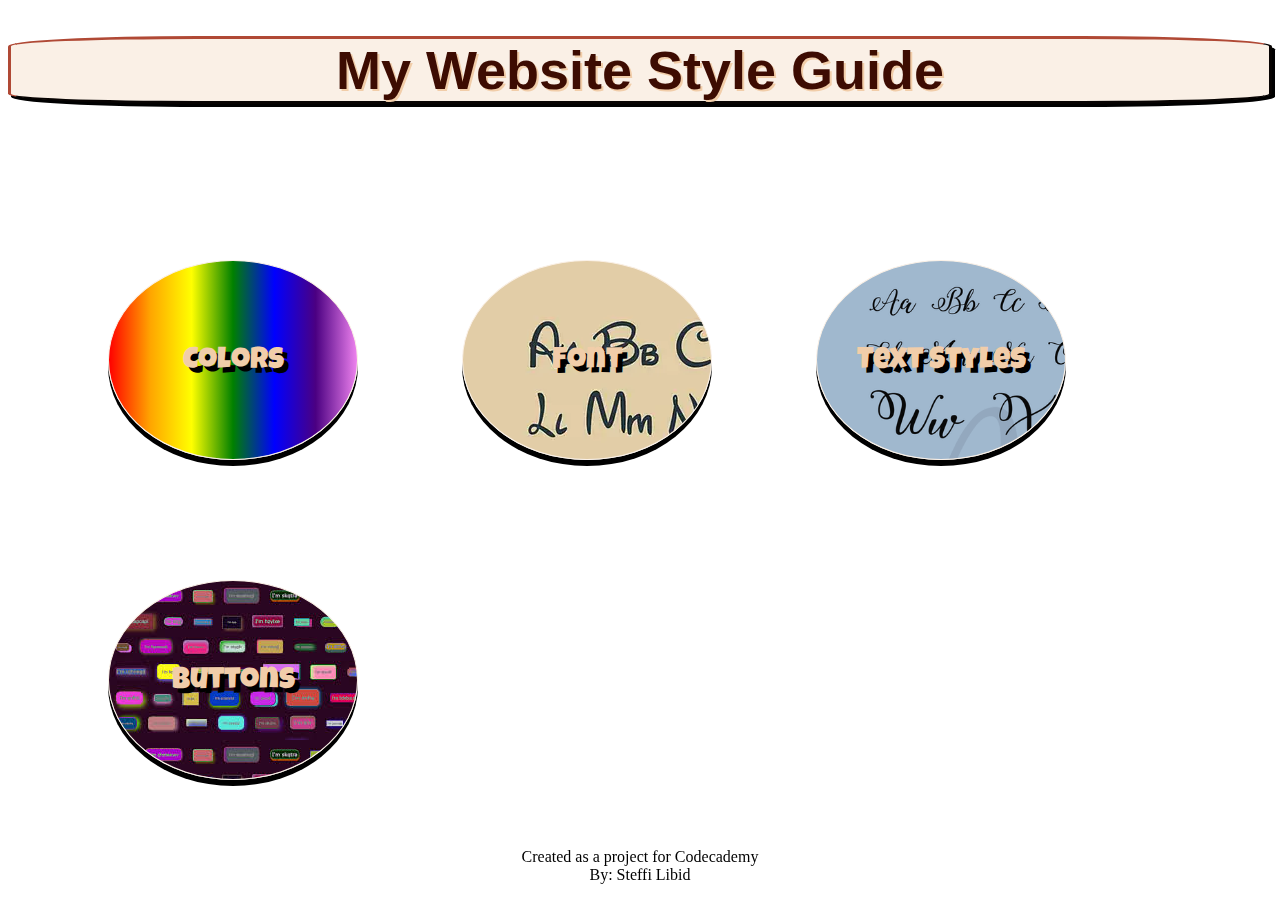
<file: index.html>
<!DOCTYPE html>
<html lang="en">
<head>
    <title>Website Design System</title>
    <link rel="stylesheet" href="resources\index.css\index.css">
    <link href="https://fonts.googleapis.com/css2?family=Luckiest+Guy&family=Permanent+Marker&display=swap" rel="stylesheet">
</head>
    <body>
        <!-- banner -->
        <h1>My Website Style Guide</h1>
        
        <!-- Content -->
            <div class="maincolor"><a href="colors.html">Colors</a></div>
            <div class="mainfont"><a href="fonts.html">Font</a></div>
            <div class="maintext"><a href="text.html">Text Styles</a></div>
            <div class="buttons"><a href="buttons.html">Buttons</a></div>

    </body>
    <footer>
        <p>Created as a project for Codecademy <br>By: Steffi Libid</p>
    </footer>
</html>
</file>
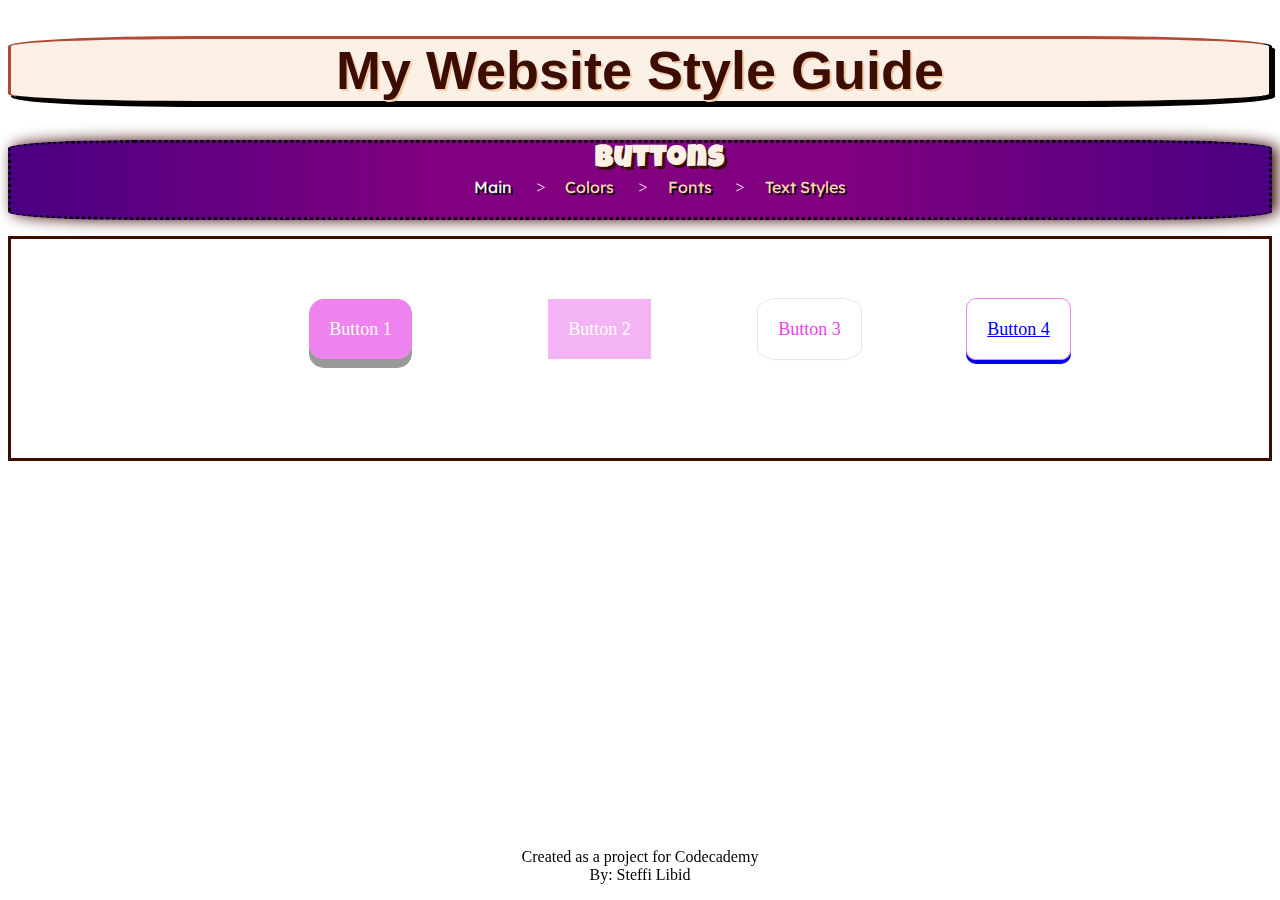
<file: buttons.html>
<!DOCTYPE html>
<html lang="en">
    <head>
        <meta name="viewport" content="width=device-width, initial-scale=1">
        <title>Buttons</title>
        <link rel="stylesheet" href="resources\buttons.css\buttons.css">
            <link href="https://fonts.googleapis.com/css2?family=Lexend:wght@300&family=Luckiest+Guy&family=Paytone+One&family=Permanent+Marker&family=Sono&display=swap" rel="stylesheet">
    </head>
    <body>
        <!-- banner -->
        <h1 id="header">My Website Style Guide</h1>

        <!-- breadcrumb -->
        <ul class="breadcrumb">
            <div><h2>Buttons</h2></div>
            <li><a href="index.html">Main</a></li>
            <li class="attribute"><a href="colors.html">Colors</a></li>
            <li class="attribute"><a href="fonts.html">Fonts</a></li>
            <li class="attribute"><a href="text.html">Text Styles</a></li>
        </ul>

        <!-- container -->
        <main class="container">
            <div class="buttons">
                <a href="#header" class="button1">Button 1</a>
                <a href="#header" class="button2">Button 2</a>
                <a href="#header" class="button3">Button 3</a>
                <a href="#header" class="button4">Button 4</a>
             </div>
        </main>
    </body>
    <footer>
        <p>Created as a project for Codecademy <br>By: Steffi Libid</p>
    </footer>
</html>
</file>
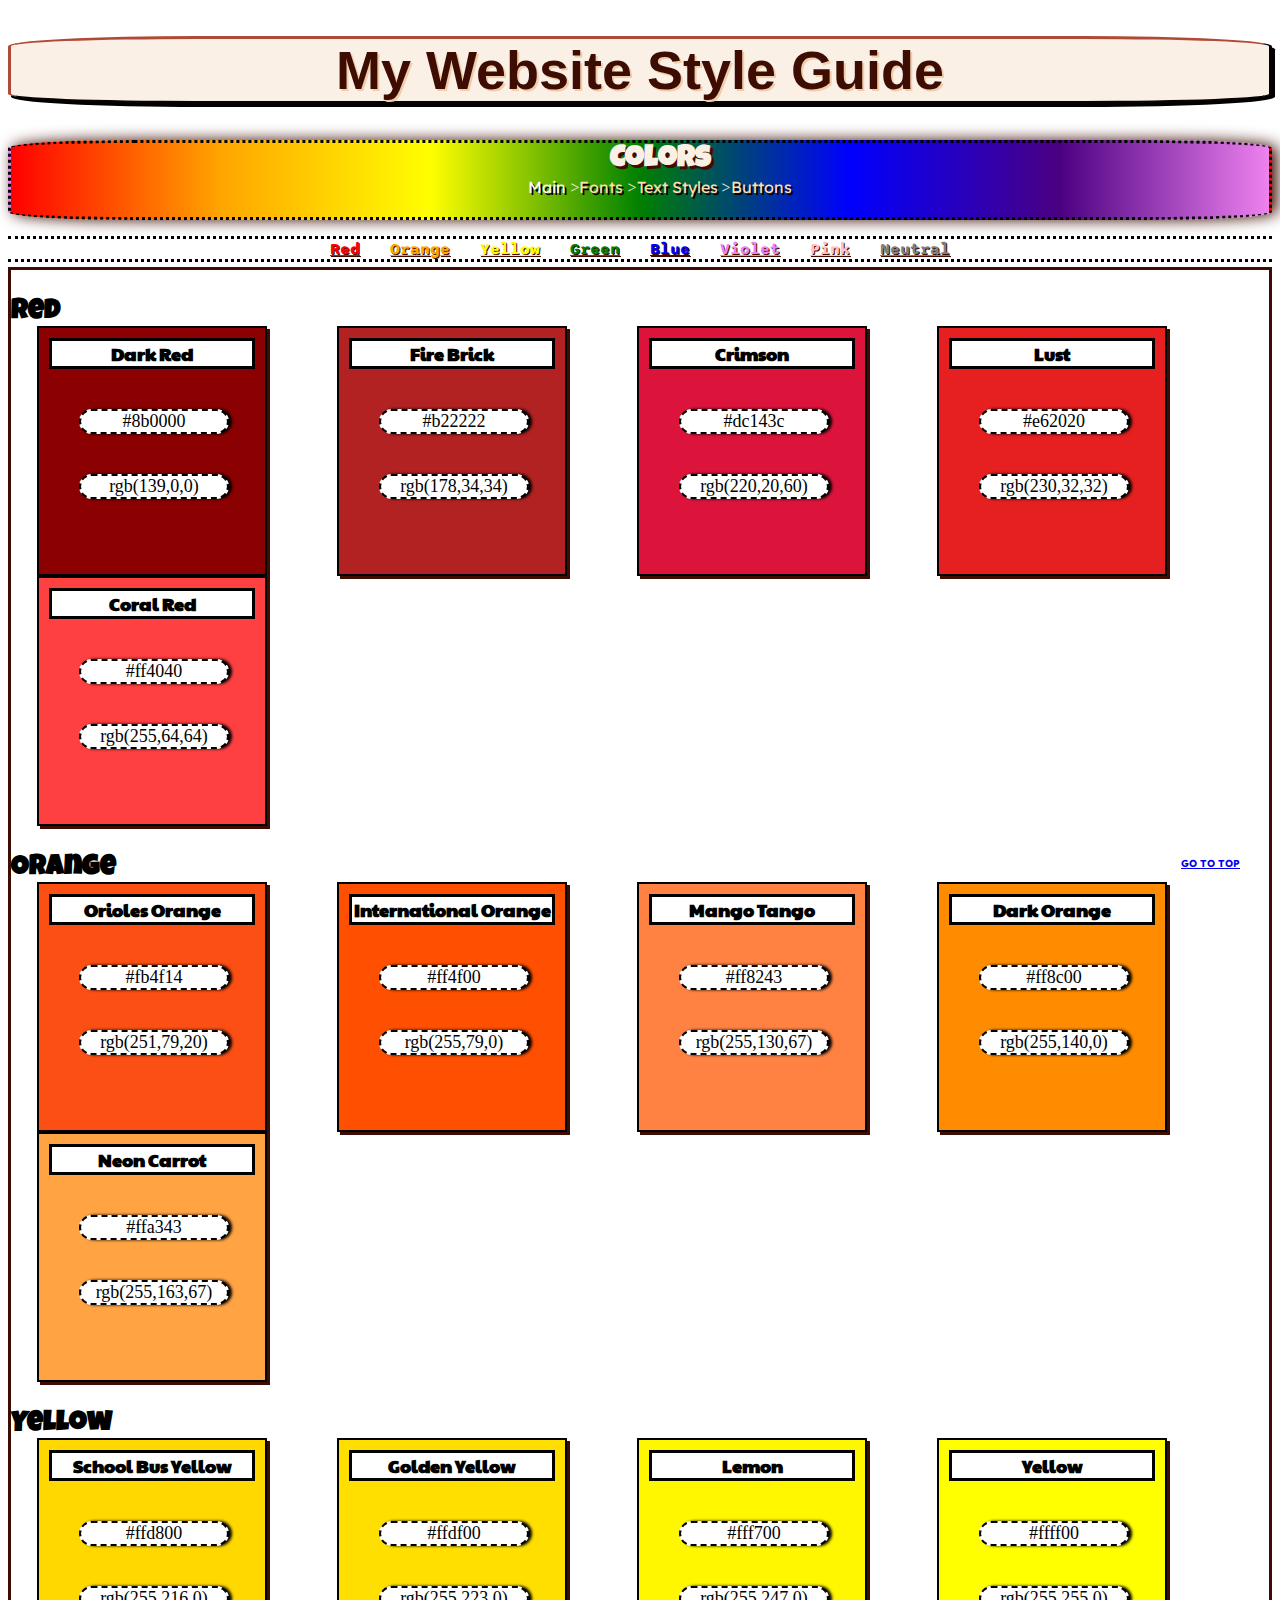
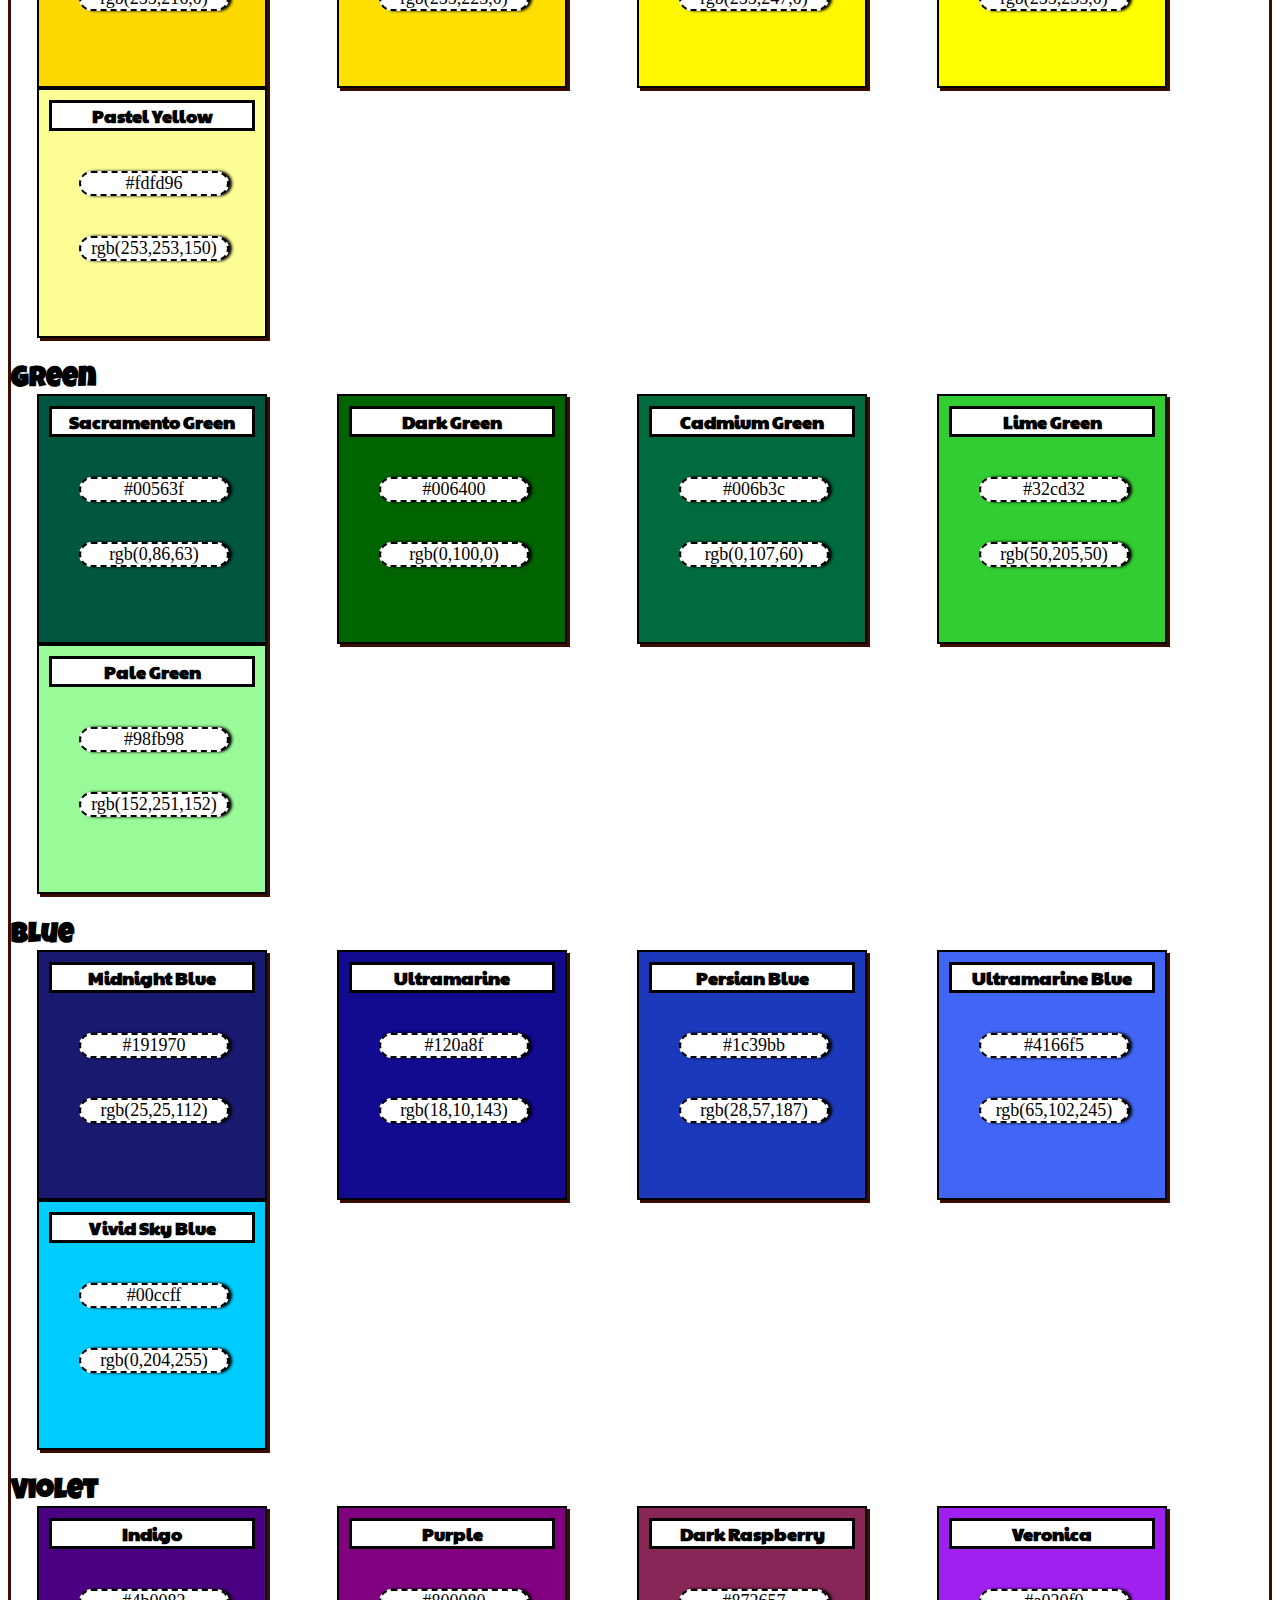
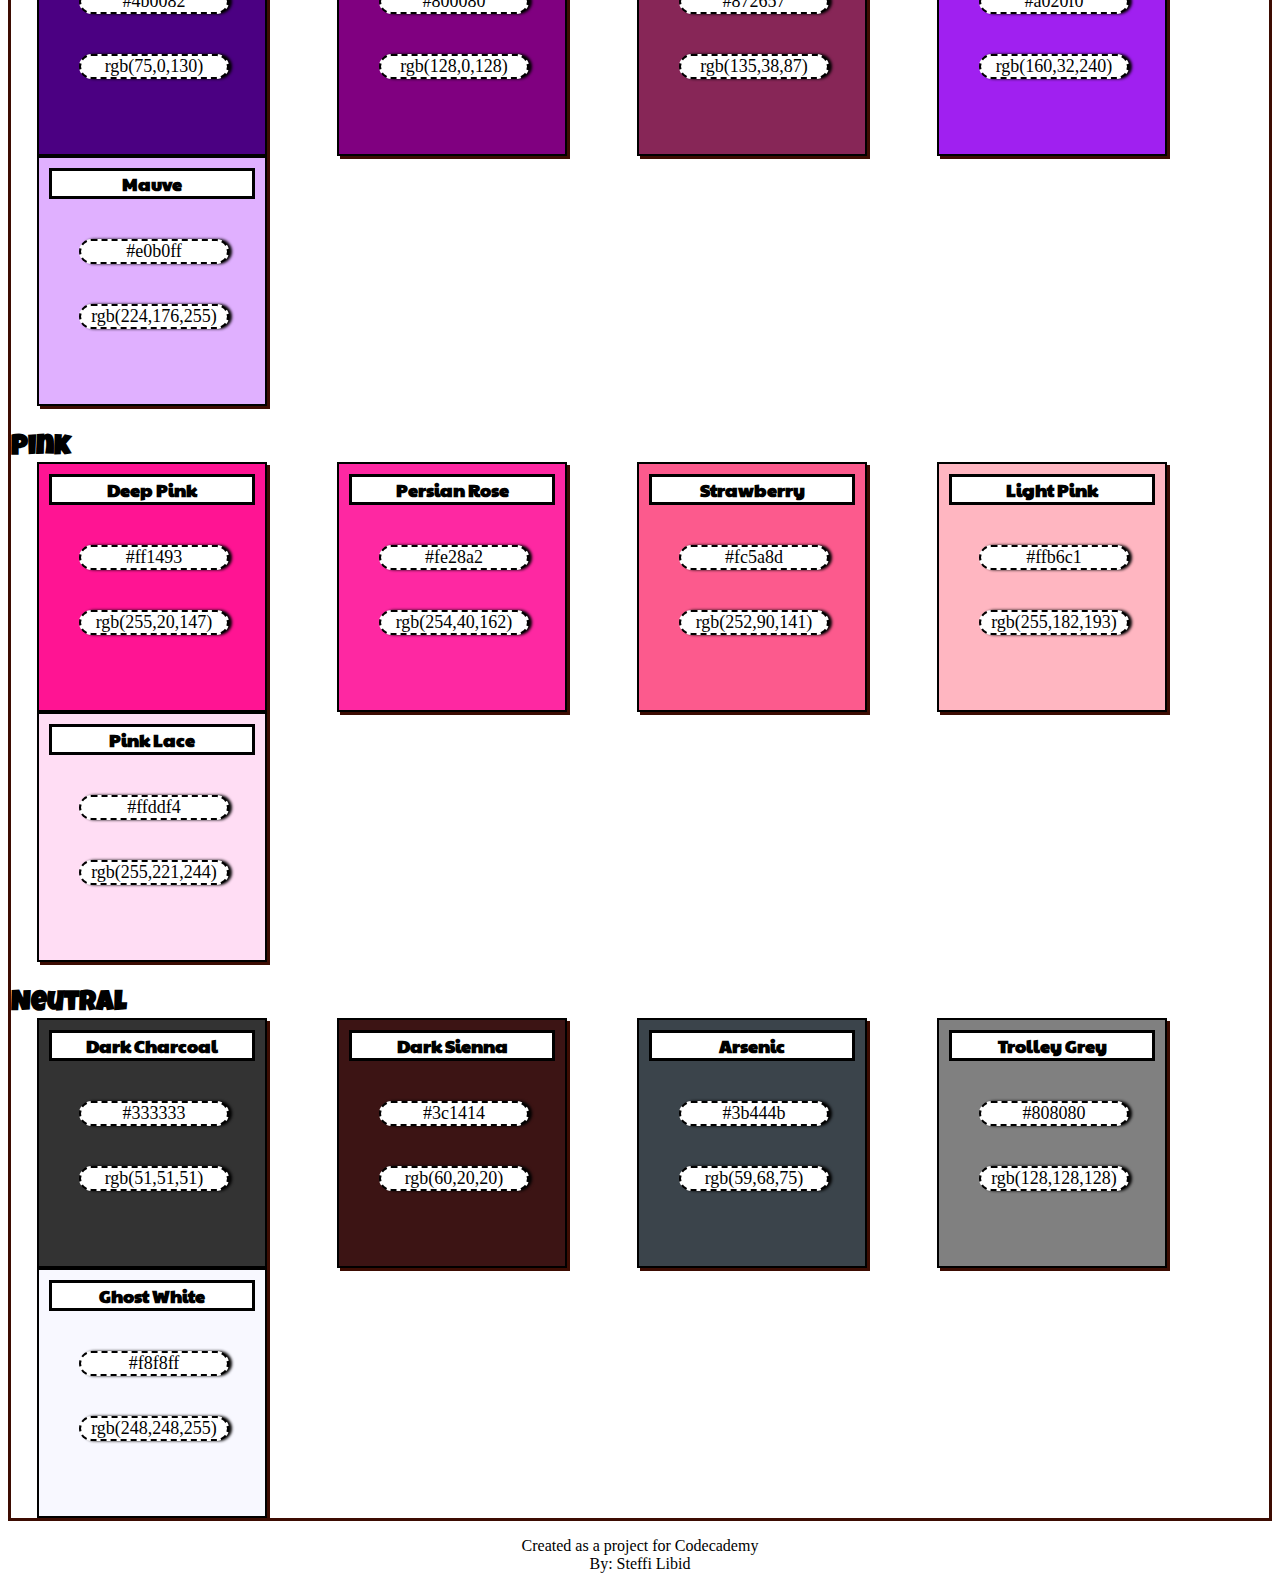
<file: colors.html>
<!DOCTYPE html>
<html lang="en">
    <head>
        <title>Colors</title>
        <link rel="stylesheet" href=resources\colors.css\colors.css>
        <link href="https://fonts.googleapis.com/css2?family=Lexend:wght@300&family=Luckiest+Guy&family=Paytone+One&family=Permanent+Marker&family=Sono&display=swap" rel="stylesheet">
    </head>
    <body>
    <!-- banner -->
    <div id="banner">
        <h1>My Website Style Guide</h1>
    </div>

    <!-- breadcrumb -->
        <ul class="breadcrumb">
            <div><h2>Colors</h2></div>
            <li><a href="index.html">Main</a></li>
            <li class="attribute"><a href="fonts.html">Fonts</a></li>
            <li class="attribute"><a href="text.html">Text Styles</a></li>
            <li class="attribute"><a href="buttons.html">Buttons</a></li>
        </ul>

    <!-- Content Colors -->
    <nav>
        <div class="navcolor"></div>
            <a href="#red" class="navred">Red</a>
            <a href="#orange" class="navorange">Orange</a>
            <a href="#yellow" class="navyellow">Yellow</a>
            <a href="#green" class="navgreen">Green</a>
            <a href="#blue" class="navblue">Blue</a>
            <a href="#violet" class="navviolet">Violet</a>
            <a href="#pink" class="navpink">Pink</a>
            <a href="#neutral" class="navneutral">Neutral</a>
    </nav>
    
    <!-- container  -->

    <div class="container">
        <!-- Red -->
        <h3 id="red">Red</h3>
            <div class="panel dark-red">
                <p class="color-label">Dark Red</p>
                <p class="hex">#8b0000</p>
                <p class="rgb">rgb(139,0,0)</p>
            </div>
            <div class="panel fire-brick">
                <p class="color-label">Fire Brick</p>
                <p class="hex">#b22222</p>
                <p class="rgb">rgb(178,34,34)</p>
            </div>
            <div class="panel crimson">
                <p class="color-label">Crimson</p>
                <p class="hex">#dc143c</p>
                <p class="rgb">rgb(220,20,60)</p>
            </div>
            <div class="panel lust">
                <p class="color-label">Lust</p>
                <p class="hex">#e62020</p>
                <p class="rgb">rgb(230,32,32)</p>
            </div>
           
            <div class="panel coral-red">
                <p class="color-label">Coral Red</p>
                <p class="hex">#ff4040</p>
                <p class="rgb">rgb(255,64,64)</p>
            </div>
  

            <!-- Orange -->
            <h3 id="orange">Orange</h3>
            <div class="panel orioles-orange">
                <p class="color-label">Orioles Orange</p>
                <p class="hex">#fb4f14</p>
                <p class="rgb">rgb(251,79,20)</p>
            </div>
            <div class="panel international-orange">
                <p class="color-label">International Orange</p>
                <p class="hex">#ff4f00</p>
                <p class="rgb">rgb(255,79,0)</p>
            </div>
            <div class="panel mango-tango">
                <p class="color-label">Mango Tango</p>
                <p class="hex">#ff8243</p>
                <p class="rgb">rgb(255,130,67)</p>
            </div>
            <div class="panel dark-orange">
                <p class="color-label">Dark Orange</p>
                <p class="hex">#ff8c00</p>
                <p class="rgb">rgb(255,140,0)</p>
            </div>
            <div class="panel neon-carrot">
                <p class="color-label">Neon Carrot</p>
                <p class="hex">#ffa343</p>
                <p class="rgb">rgb(255,163,67)</p>
            </div>

            <!-- Yellow -->
            <h3 id="yellow">Yellow</h3>
            <div class="panel school-bus-yellow">
                <p class="color-label">School Bus Yellow</p>
                <p class="hex">#ffd800</p>
                <p class="rgb">rgb(255,216,0)</p>
            </div>
            <div class="panel golden-yellow">
                <p class="color-label">Golden Yellow</p>
                <p class="hex">#ffdf00</p>
                <p class="rgb">rgb(255,223,0)</p>
            </div>
            <div class="panel lemon">
                <p class="color-label">Lemon</p>
                <p class="hex">#fff700</p>
                <p class="rgb">rgb(255,247,0)</p>
            </div>
            <div class="panel yellow">
                <p class="color-label">Yellow</p>
                <p class="hex">#ffff00</p>
                <p class="rgb">rgb(255,255,0)</p>
            </div>
            <div class="panel pastel-yellow">
                <p class="color-label">Pastel Yellow</p>
                <p class="hex">#fdfd96</p>
                <p class="rgb">rgb(253,253,150)</p>
            </div>

            <!-- Green -->
            <h3 id="green">Green</h3>
            <div class="panel sacramento-green">
                <p class="color-label">Sacramento Green</p>
                <p class="hex">#00563f</p>
                <p class="rgb">rgb(0,86,63)</p>
            </div>
            <div class="panel dark-green">
                <p class="color-label">Dark Green</p>
                <p class="hex">#006400</p>
                <p class="rgb">rgb(0,100,0)</p>
            </div>
            <div class="panel cadmium-green">
                <p class="color-label">Cadmium Green</p>
                <p class="hex">#006b3c</p>
                <p class="rgb">rgb(0,107,60)</p>
            </div>
            <div class="panel lime-green">
                <p class="color-label">Lime Green</p>
                <p class="hex">#32cd32</p>
                <p class="rgb">rgb(50,205,50)</p>
            </div>
            <div class="panel pale-green">
                <p class="color-label">Pale Green</p>
                <p class="hex">#98fb98</p>
                <p class="rgb">rgb(152,251,152)</p>
            </div>

            <!-- Blue -->
            <h3 id="blue">Blue</h3>
            <div class="panel midnight-blue">
                <p class="color-label">Midnight Blue</p>
                <p class="hex">#191970</p>
                <p class="rgb">rgb(25,25,112)</p>
            </div>
            <div class="panel ultramarine">
                <p class="color-label">Ultramarine</p>
                <p class="hex">#120a8f</p>
                <p class="rgb">rgb(18,10,143)</p>
            </div>
            <div class="panel persian-blue">
                <p class="color-label">Persian Blue</p>
                <p class="hex">#1c39bb</p>
                <p class="rgb">rgb(28,57,187)</p>
            </div>
            <div class="panel ultramarine-blue">
                <p class="color-label">Ultramarine Blue</p>
                <p class="hex">#4166f5</p>
                <p class="rgb">rgb(65,102,245)</p>
            </div>
            <div class="panel vivid-sky-blue">
                <p class="color-label">Vivid Sky Blue</p>
                <p class="hex">#00ccff</p>
                <p class="rgb">rgb(0,204,255)</p>
            </div>

            <!-- Violet -->
            <h3 id="violet">Violet</h3>
            <div class="panel indigo">
                <p class="color-label">Indigo</p>
                <p class="hex">#4b0082</p>
                <p class="rgb">rgb(75,0,130)</p>
            </div>
            <div class="panel purple">
                <p class="color-label">Purple</p>
                <p class="hex">#800080</p>
                <p class="rgb">rgb(128,0,128)</p>
            </div>
            <div class="panel dark-rasberry">
                <p class="color-label">Dark Raspberry</p>
                <p class="hex">#872657</p>
                <p class="rgb">rgb(135,38,87)</p>
            </div>
            <div class="panel veronica">
                <p class="color-label">Veronica</p>
                <p class="hex">#a020f0</p>
                <p class="rgb">rgb(160,32,240)</p>
            </div>
            <div class="panel mauve">
                <p class="color-label">Mauve</p>
                <p class="hex">#e0b0ff</p>
                <p class="rgb">rgb(224,176,255)</p>
            </div>

            <!-- Pink -->
            <h3 id="pink">Pink</h3>
            <div class="panel deep-pink">
                <p class="color-label">Deep Pink</p>
                <p class="hex">#ff1493</p>
                <p class="rgb">rgb(255,20,147)</p>
            </div>
            <div class="panel persian-rose">
                <p class="color-label">Persian Rose</p>
                <p class="hex">#fe28a2</p>
                <p class="rgb">rgb(254,40,162)</p>
            </div>
            <div class="panel strawberry">
                <p class="color-label">Strawberry</p>
                <p class="hex">#fc5a8d</p>
                <p class="rgb">rgb(252,90,141)</p>
            </div>
            <div class="panel light-pink">
                <p class="color-label">Light Pink</p>
                <p class="hex">#ffb6c1</p>
                <p class="rgb">rgb(255,182,193)</p>
            </div>
            <div class="panel pink-lace">
                <p class="color-label">Pink Lace</p>
                <p class="hex">#ffddf4</p>
                <p class="rgb">rgb(255,221,244)</p>
            </div>

            <!-- Neutral -->
            <h3 id="neutral">Neutral</h3>
            <div class="panel dark-charcoal">
                <p class="color-label">Dark Charcoal</p>
                <p class="hex">#333333</p>
                <p class="rgb">rgb(51,51,51)</p>
            </div>
            <div class="panel dark-sienna">
                <p class="color-label">Dark Sienna</p>
                <p class="hex">#3c1414</p>
                <p class="rgb">rgb(60,20,20)</p>
            </div>
            <div class="panel arsenic">
                <p class="color-label">Arsenic</p>
                <p class="hex">#3b444b</p>
                <p class="rgb">rgb(59,68,75)</p>
            </div>
            <div class="panel trolley-grey">
                <p class="color-label">Trolley Grey</p>
                <p class="hex">#808080</p>
                <p class="rgb">rgb(128,128,128)</p>
            </div>
            <div class="panel ghost-white">
                <p class="color-label">Ghost White</p>
                <p class="hex">#f8f8ff</p>
                <p class="rgb">rgb(248,248,255)</p>
            </div>

    </div>
    </body>
    <footer>
        <div id="goTop"><a href="#banner">GO TO TOP</a></div>
        <p id="by">Created as a project for Codecademy <br>By: Steffi Libid</p>
    </footer>
</html>
</file>
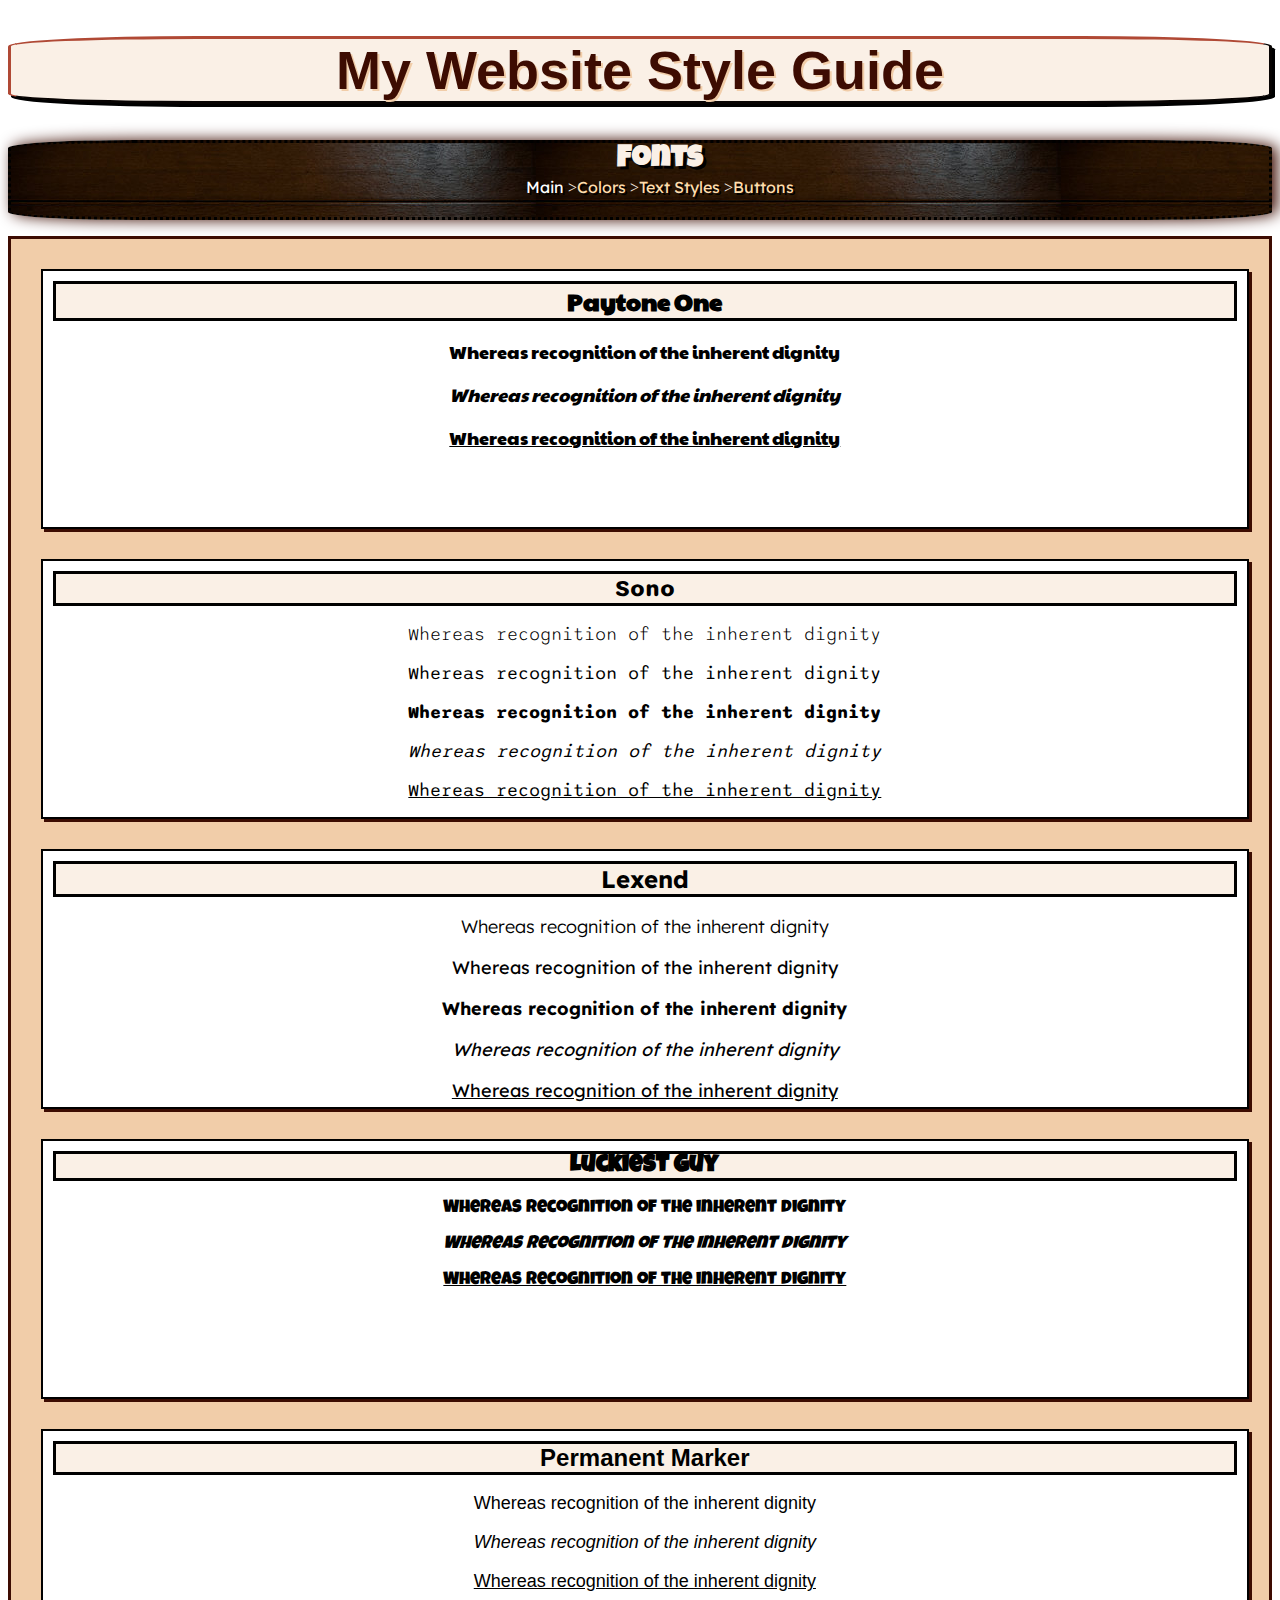
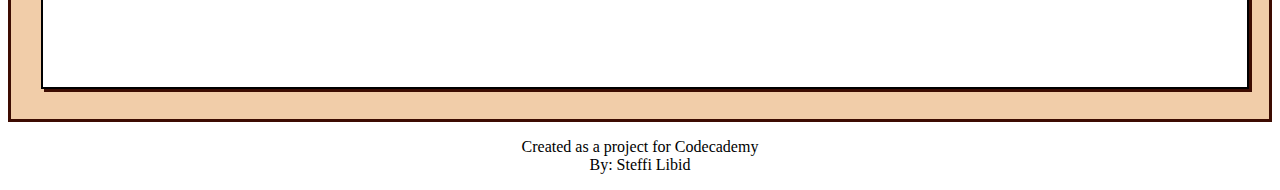
<file: fonts.html>
<!DOCTYPE html>
<html lang="en">
    <head>
        <title>Fonts</title>
        <link rel="stylesheet" href="resources\fonts.css\fonts.css">
        <link href="https://fonts.googleapis.com/css2?family=Lexend:wght@300&family=Luckiest+Guy&family=Paytone+One&family=Permanent+Marker&family=Sono&display=swap" rel="stylesheet">
    </head>
    <body>
            <!-- banner -->
        <div id="banner">
            <h1>My Website Style Guide</h1>
        </div>
        

        <!-- breadcrumb -->
        <ul class="breadcrumb">
            <div><h2>Fonts</h2></div>
            <li><a href="index.html">Main</a></li>
            <li class="attribute"><a href="colors.html">Colors</a></li>
            <li class="attribute"><a href="text.html">Text Styles</a></li>
            <li class="attribute"><a href="buttons.html">Buttons</a></li>
        </ul>

        <main class="container">
            <div class="panel paytoneOne">
                <p class="font">Paytone One</p>
                <p class="regular">Whereas recognition of the inherent dignity</p>
                <p class="italic">Whereas recognition of the inherent dignity</p>
                <p class="underline">Whereas recognition of the inherent dignity</p>
            </div>
            <div class="panel sono">
                <p class="font">Sono</p>
                <p class="light">Whereas recognition of the inherent dignity</p>
                <p class="regular">Whereas recognition of the inherent dignity</p>
                <p class="bold">Whereas recognition of the inherent dignity</p>
                <p class="italic">Whereas recognition of the inherent dignity</p>
                <p class="underline">Whereas recognition of the inherent dignity</p>
            </div>
            <div class="panel lexend">
                <p class="font">Lexend</p>
                <p class="light">Whereas recognition of the inherent dignity</p>
                <p class="regular">Whereas recognition of the inherent dignity</p>
                <p class="bold">Whereas recognition of the inherent dignity</p>
                <p class="italic">Whereas recognition of the inherent dignity</p>
                <p class="underline">Whereas recognition of the inherent dignity</p>
            </div>
            <div class="panel luckiestGuy">
                <p class="font">Luckiest Guy</p>
                <p class="regular">Whereas recognition of the inherent dignity</p>
                <p class="italic">Whereas recognition of the inherent dignity</p>
                <p class="underline">Whereas recognition of the inherent dignity</p>
            </div>
            <div class="panel permanentMarker">
                <p class="font">Permanent Marker</p>
                <p class="regular">Whereas recognition of the inherent dignity</p>
                <p class="italic">Whereas recognition of the inherent dignity</p>
                <p class="underline">Whereas recognition of the inherent dignity</p>
            </div>
        </main>

     </body>
     <footer>
        <p id="by">Created as a project for Codecademy <br>By: Steffi Libid</p>
    </footer>
</html>
</file>
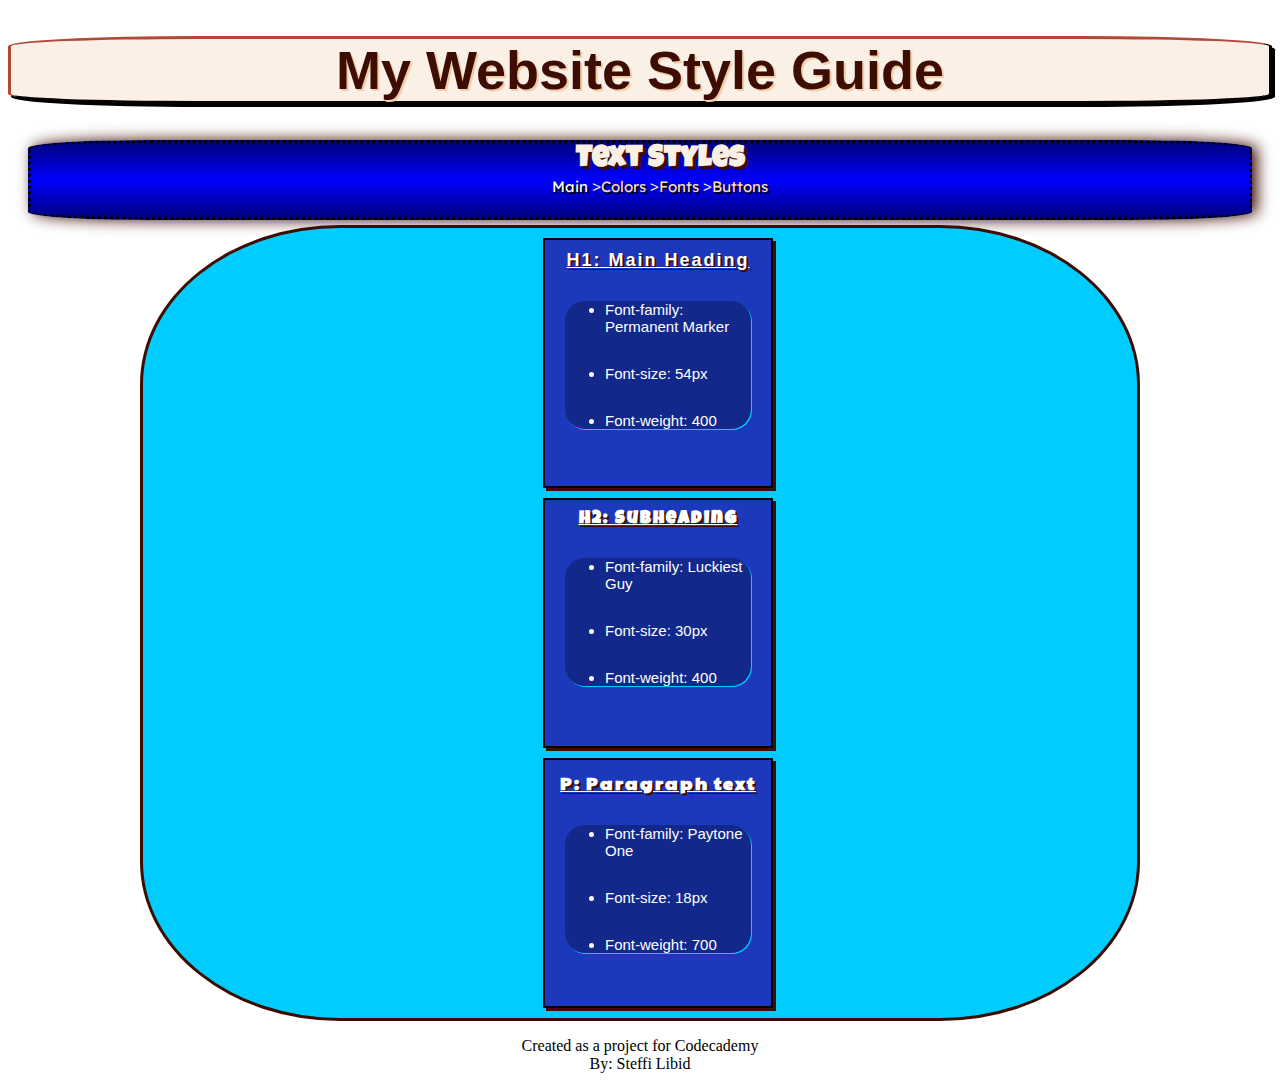
<file: text.html>
<!DOCTYPE html>
<html lang="en">
    <head>
        <title>Text Styles</title>
        <link rel="stylesheet" href="resources\text.css\text.css">
        <link href="https://fonts.googleapis.com/css2?family=Lexend:wght@300&family=Luckiest+Guy&family=Paytone+One&family=Permanent+Marker&family=Sono&display=swap" rel="stylesheet">
    </head>
    <body>
        <!-- banner -->
        <div id="banner">
            <h1>My Website Style Guide</h1>
        </div>

        <!-- breadcrumb -->
        <ul class="breadcrumb">
            <div><h2>Text Styles</h2></div>
            <li><a href="index.html">Main</a></li>
            <li class="attribute"><a href="colors.html">Colors</a></li>
            <li class="attribute"><a href="fonts.html">Fonts</a></li>
            <li class="attribute"><a href="buttons.html">Buttons</a></li>
        </ul>

        <!-- container -->
        <main class="container">
            <div class="panel heading">
                <p class="main" id="mainh">H1: Main Heading</p>
                <ul>
                    <li>Font-family: Permanent Marker</li>
                    <li>Font-size: 54px</li>
                    <li>Font-weight: 400</li>
                </ul>
            </div>
            <div class="panel subheading">
                <p class="main" id="subh">H2: Subheading</p>
                <ul>
                    <li>Font-family: Luckiest Guy</li>
                    <li>Font-size: 30px</li>
                    <li>Font-weight: 400</li>
                </ul>
            </div>
            <div class="panel paragraph">
                <p class="main" id="par">P: Paragraph text</p>
                <ul>
                    <li>Font-family: Paytone One</li>
                    <li>Font-size: 18px</li>
                    <li>Font-weight: 700</li>
                </ul>
            </div>
        </main>

    </body>
    <footer>
        <p>Created as a project for Codecademy <br>By: Steffi Libid</p>
    </footer>
</html>
</file>
